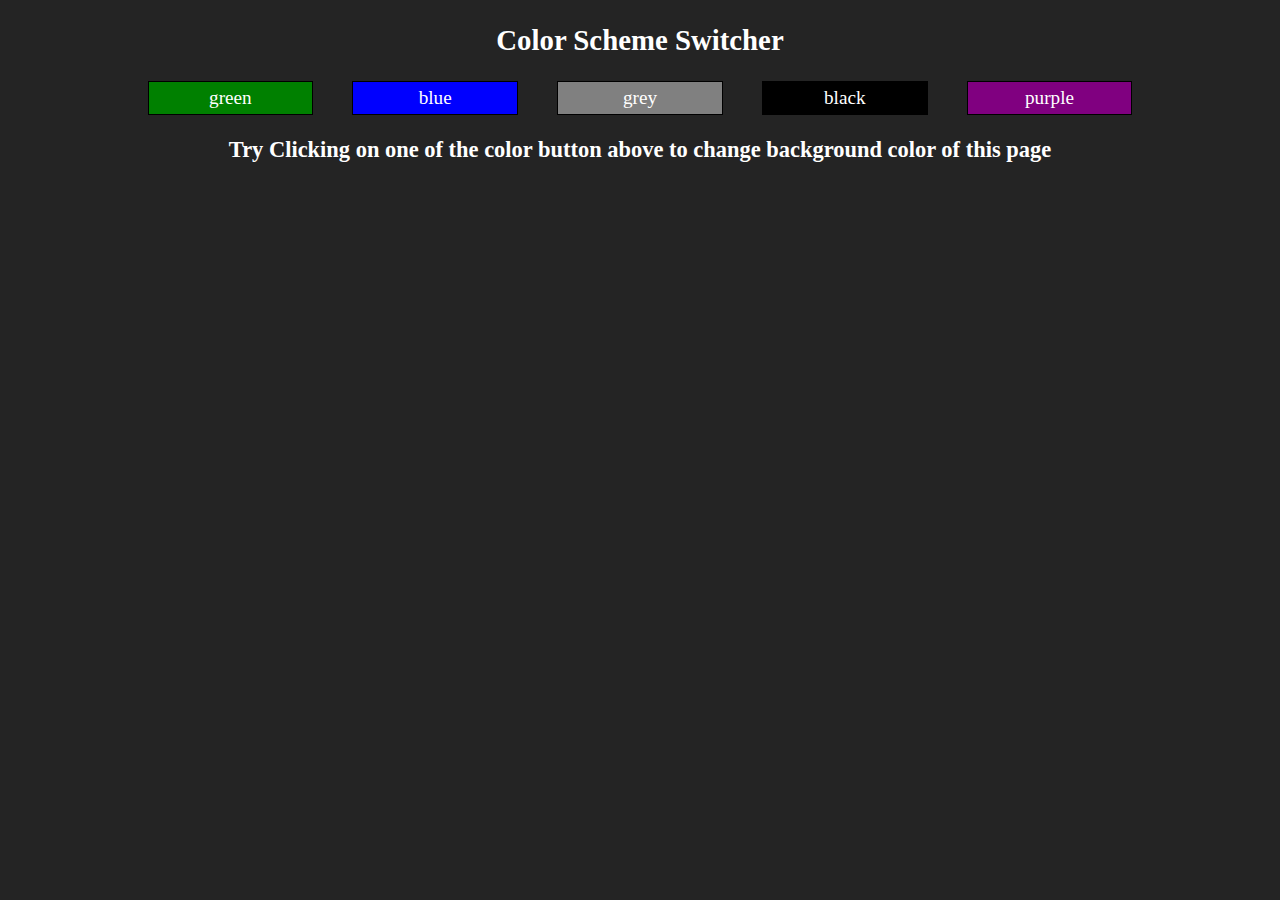
<file: js_01_color_switcher/index.html>
<!DOCTYPE html>
<html lang="en">
<head>
    <meta charset="UTF-8">
    <meta name="viewport" content="width=device-width, initial-scale=1.0">
    <title>JS_01_Color_Switcher</title>
    <link rel="stylesheet" href="style.css">
</head>
<body>
    <div class="color-switcher">
        <h2>Color Scheme Switcher</h2>
        <div class="buttons">
            <div class="button" id="green">green</div>
            <div class="button" id="blue">blue</div>
            <div class="button" id="grey">grey</div>
            <div class="button" id="black">black</div>
            <div class="button" id="purple">purple</div>
        </div>
        <h3>Try Clicking on one of the color button above to change background color of this page</h3>
    </div>
    

    <script src="script.js"></script>
</body>
</html>
</file>
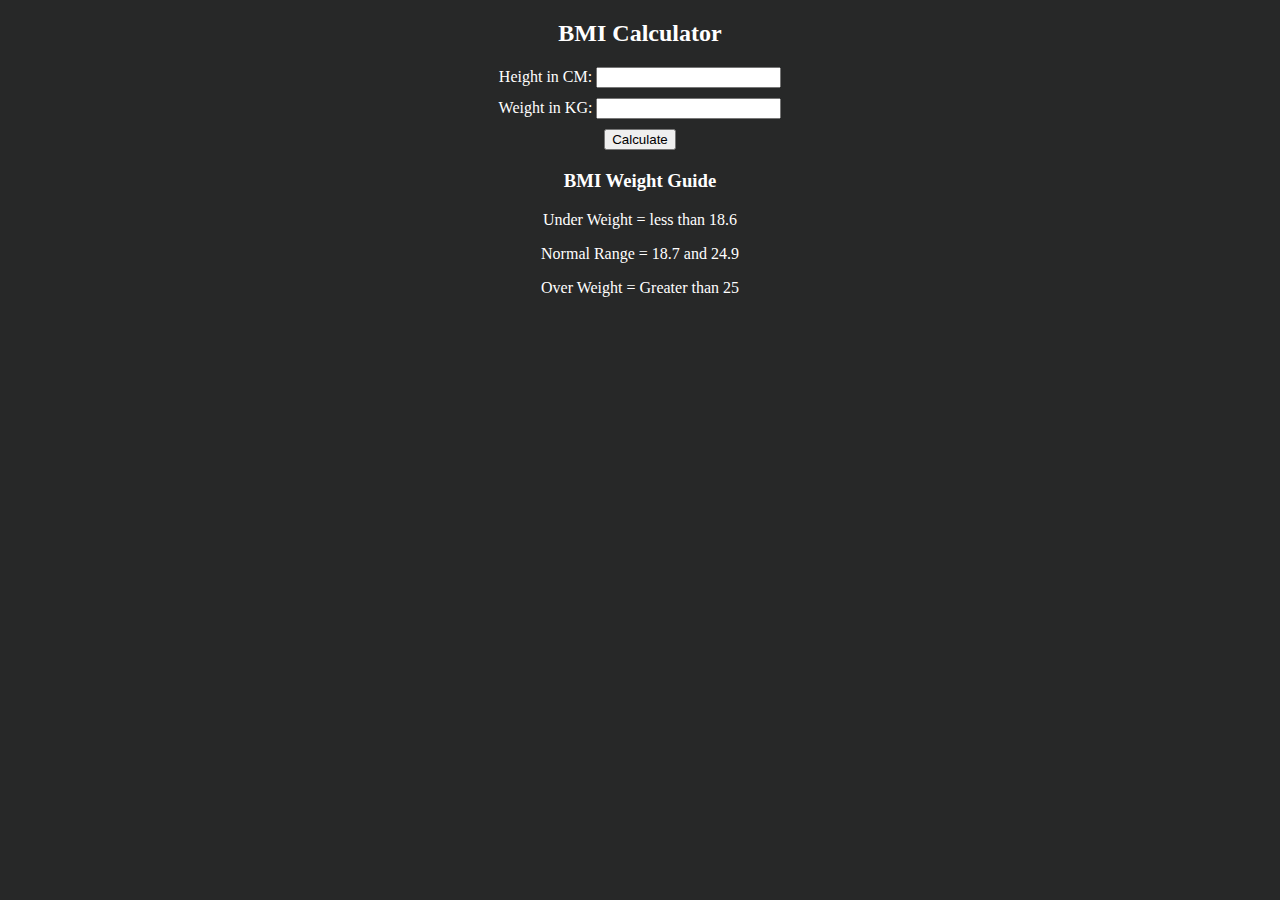
<file: js_02_BMI_calculator/index.html>
<!DOCTYPE html>
<html lang="en">
  <head>
    <meta charset="UTF-8" />
    <meta name="viewport" content="width=device-width, initial-scale=1.0" />
    <title>BMI Calculator</title>
    <link rel="stylesheet" href="style.css" />
  </head>
  <body>
    <div class="bmi-calculator">
      <div class="input-sec">
        <h2>BMI Calculator</h2>
        <form class="form">
          <div class="input-item">
            <label for="height">Height in CM:</label>
            <input type="text" name="" id="height" />
          </div>
          <div class="input-item">
            <label for="weight">Weight in KG:</label>
            <input type="text" name="weight" id="weight" />
          </div>
          <div class="input-item">
            <button id="btn" type="submit">Calculate</button>
          </div>
        </form>
      </div>
      <div class="output-sec" id="result"></div>
      <div class="Guide-sec">
        <h3>BMI Weight Guide</h3>
        <p>Under Weight = less than 18.6</p>
        <p>Normal Range = 18.7 and 24.9</p>
        <p>Over Weight = Greater than 25</p>
      </div>
    </div>

    <script src="script.js"></script>
  </body>
</html>
</file>
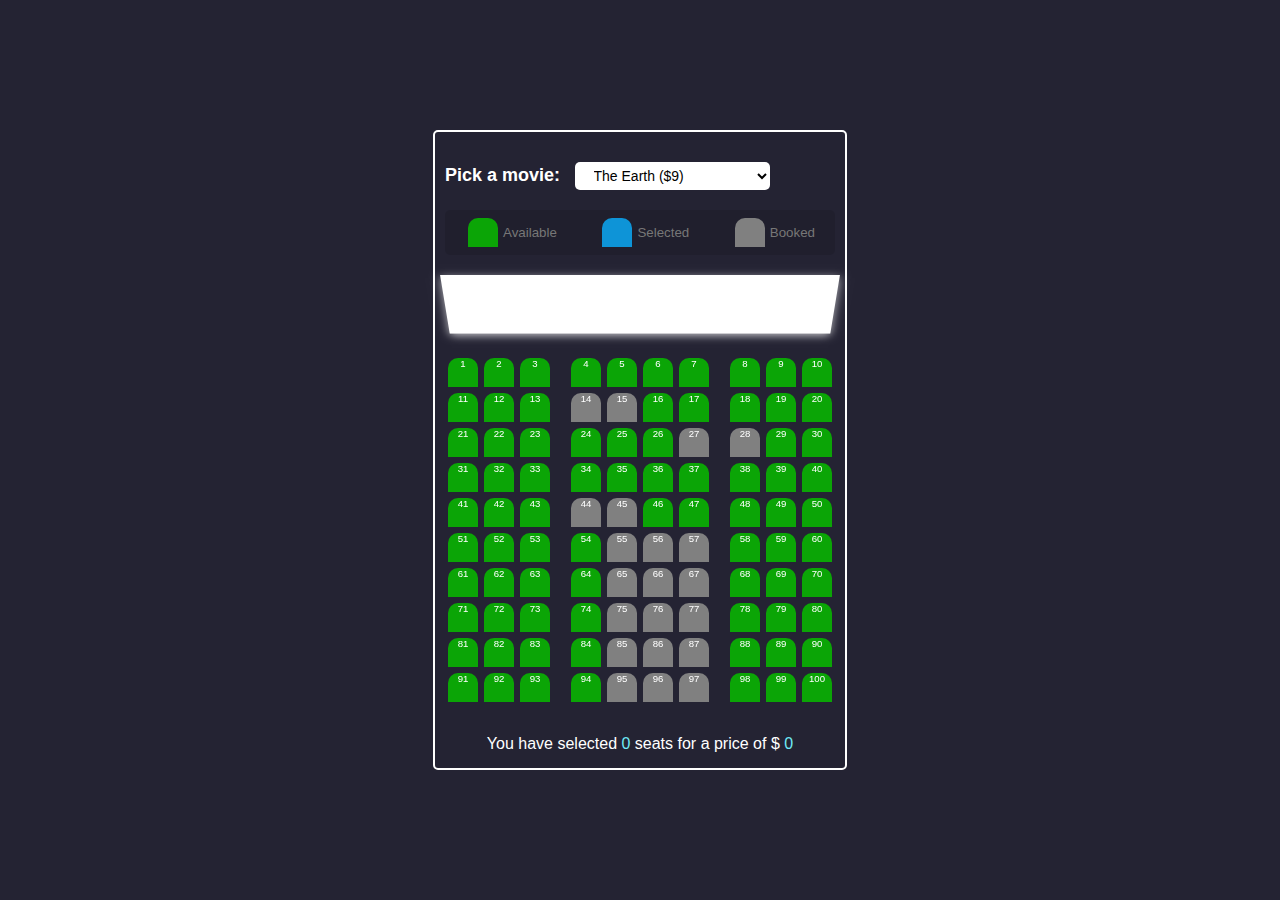
<file: Seat_Selector/index.html>
<!DOCTYPE html>
<html lang="en">

<head>
    <meta charset="UTF-8">
    <meta name="viewport" content="width=device-width, initial-scale=1.0">
    <title>Seat Selector</title>
    <link rel="stylesheet" href="styles.css">
</head>

<body>
    <div class="whole-container">
        <div class="movie-container">
            <label>Pick a movie:</label>
            <select id="movie">
                <option value="9">The Earth ($9)</option>
                <option value="5">Love with Joker ($5)</option>
                <option value="8">Hungama ($8)</option>
                <option value="15">Smart Hacker ($15)</option>
                <option value="7">Story of Developer ($7)</option>
                <option value="11">Juniour ($11)</option>
            </select>
        </div>
    
        <ul class="showcase">
            <li>
                <div class="seat"></div>
                <small>Available</small>
            </li>
            <li>
                <div class="seat selected"></div>
                <small>Selected</small>
            </li>
            <li>
                <div class="seat booked"></div>
                <small>Booked</small>
            </li>
        </ul>
    
        <div class="container">
            <div class="screen"></div>
            <div class="row">
                <div class="seat">1</div>
                <div class="seat">2</div>
                <div class="seat">3</div>
                <div class="seat">4</div>
                <div class="seat">5</div>
                <div class="seat">6</div>
                <div class="seat">7</div>
                <div class="seat">8</div>
                <div class="seat">9</div>
                <div class="seat">10</div>
            </div>
            <div class="row">
                <div class="seat">11</div>
                <div class="seat">12</div>
                <div class="seat">13</div>
                <div class="seat booked">14</div>
                <div class="seat booked">15</div>
                <div class="seat">16</div>
                <div class="seat">17</div>
                <div class="seat">18</div>
                <div class="seat">19</div>
                <div class="seat">20</div>
            </div>
            <div class="row">
                <div class="seat">21</div>
                <div class="seat">22</div>
                <div class="seat">23</div>
                <div class="seat">24</div>
                <div class="seat">25</div>
                <div class="seat">26</div>
                <div class="seat booked">27</div>
                <div class="seat booked">28</div>
                <div class="seat">29</div>
                <div class="seat">30</div>
            </div>
            <div class="row">
                <div class="seat">31</div>
                <div class="seat">32</div>
                <div class="seat">33</div>
                <div class="seat">34</div>
                <div class="seat">35</div>
                <div class="seat">36</div>
                <div class="seat">37</div>
                <div class="seat">38</div>
                <div class="seat">39</div>
                <div class="seat">40</div>
            </div>
            <div class="row">
                <div class="seat">41</div>
                <div class="seat">42</div>
                <div class="seat">43</div>
                <div class="seat booked">44</div>
                <div class="seat booked">45</div>
                <div class="seat">46</div>
                <div class="seat">47</div>
                <div class="seat">48</div>
                <div class="seat">49</div>
                <div class="seat">50</div>
            </div>
            <div class="row">
                <div class="seat">51</div>
                <div class="seat">52</div>
                <div class="seat">53</div>
                <div class="seat">54</div>
                <div class="seat booked">55</div>
                <div class="seat booked">56</div>
                <div class="seat booked">57</div>
                <div class="seat">58</div>
                <div class="seat">59</div>
                <div class="seat">60</div>
            </div>
            <div class="row">
                <div class="seat">61</div>
                <div class="seat">62</div>
                <div class="seat">63</div>
                <div class="seat">64</div>
                <div class="seat booked">65</div>
                <div class="seat booked">66</div>
                <div class="seat booked">67</div>
                <div class="seat">68</div>
                <div class="seat">69</div>
                <div class="seat">70</div>
            </div>
            <div class="row">
                <div class="seat">71</div>
                <div class="seat">72</div>
                <div class="seat">73</div>
                <div class="seat">74</div>
                <div class="seat booked">75</div>
                <div class="seat booked">76</div>
                <div class="seat booked">77</div>
                <div class="seat">78</div>
                <div class="seat">79</div>
                <div class="seat">80</div>
            </div>
            <div class="row">
                <div class="seat">81</div>
                <div class="seat">82</div>
                <div class="seat">83</div>
                <div class="seat">84</div>
                <div class="seat booked">85</div>
                <div class="seat booked">86</div>
                <div class="seat booked">87</div>
                <div class="seat">88</div>
                <div class="seat">89</div>
                <div class="seat">90</div>
            </div>
            <div class="row">
                <div class="seat">91</div>
                <div class="seat">92</div>
                <div class="seat">93</div>
                <div class="seat">94</div>
                <div class="seat booked">95</div>
                <div class="seat booked">96</div>
                <div class="seat booked">97</div>
                <div class="seat">98</div>
                <div class="seat">99</div>
                <div class="seat">100</div>
            </div>
        </div>
        <p class="text">
            You have selected <span id="count">0</span> seats for a price of $
            <span id="total">0</span>
        </p>
    </div>

    

    <script src="script.js"></script>
</body>

</html>
</file>
<file: js_01_color_switcher/style.css>
body {
    background-color: rgb(36, 36, 36);
    font-size: 1.2rem;
}

.color-switcher {
    color: white;
    text-align: center;
    width: 80vw;
    margin: auto;
}

.buttons {
    display: flex;
    justify-content: center;
    align-items: center;

}

.button {
    padding: 5px;
    width: 15%;
    margin: auto;
    cursor: pointer;
    border: 1px solid rgb(0, 0, 0);
}

#green{
    background-color: green;
}
#blue{
    background-color: blue;
}
#grey{
    background-color: grey;
}
#black{
    background-color: black;
}
#purple{
    background-color: purple;
}
</file>
<file: js_02_BMI_calculator/style.css>
body {
    background-color: rgb(39, 40, 40);
    color: white;
    text-align: center;
}

.input-item {
    margin: 0 0 10px;
}

.input-sec {
    margin-bottom: 20px;
}

.output-sec {
    margin-bottom: 20px;
}
</file>
<file: Seat_Selector/styles.css>
* {
    margin: 0;
    padding: 0;
    box-sizing: border-box;
  }

  body {
    font-family: Arial, Helvetica, sans-serif;
    background-color: #242333;
    color: white;
    display: flex;
    flex-direction: column;
    align-items: center;
    justify-content: center;
    min-height: 100vh;
  }
  .whole-container {
    padding: 10px;
    border: 2px solid rgb(255, 255, 255);
    border-radius: 5px;
  }

  .movie-container {
    margin: 20px 0;
  }

  .movie-container label {
    font-size: 18px;
    font-weight: bold;
  }

  .movie-container select {
    background-color: #fff;
    border-radius: 5px;
    border: none;
    font-size: 14px;
    margin-left: 10px;
    padding: 5px 15px;
    outline: none;
  }

  .seat {
    background-color: rgb(11, 165, 6);
    height: 29px;
    width: 30px;
    margin: 3px;
    border-top-left-radius: 10px;
    border-top-right-radius: 10px;
    font-size: 0.6rem;
    text-align: center;
  }

  .seat.selected {
    background-color: rgb(14, 148, 215);
  }

  .seat.booked {
    background-color: grey;
  }

  .seat:nth-of-type(3) {
    margin-right: 18px;
  }

  .seat:nth-last-of-type(3) {
    margin-left: 18px;
  }

  .seat:not(.booked):hover {
    cursor: pointer;
    transform: scale(1.2);
  }

  .showcase .seat:not(.booked):hover {
    cursor: default;
    transform: scale(1);
  }

  .showcase {
    background-color: rgba(0, 0, 0, 0.1);
    padding: 5px 10px;
    border-radius: 5px;
    color: #777;
    list-style: none;
    display: flex;
    justify-content: space-between;
  }

  .showcase li {
    display: flex;
    align-items: center;
    justify-content: center;
    margin: 0 10px;
  }

  .showcase li small {
    margin-left: 2px;
  }

  .row {
    display: flex;
  }

  .screen {
    background-color: #fff;
    height: 70px;
    width: 100%;
    margin: 15px 0;
    transform: rotateX(-45deg);
    box-shadow: 0 3px 10px rgba(255, 255, 255, 0.7);
  }

  .container {
    perspective: 1000px;
    margin-bottom: 30px;
  }

  p.text {
    margin: 5px 0;
    text-align: center;
  }

  p.text span {
    color: #6feaf6;
  }
</file>
